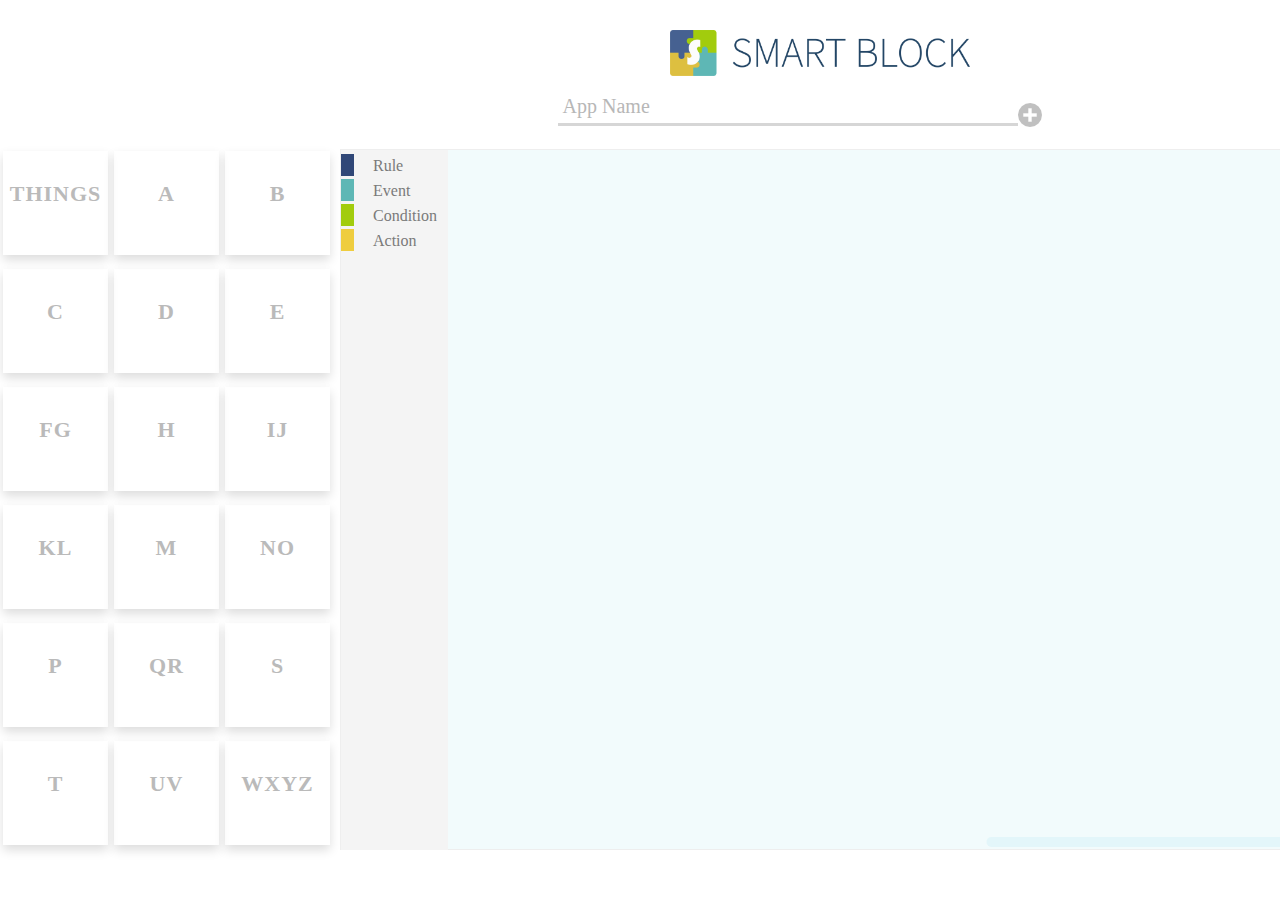
<file: app/smartblock.html>
<!DOCTYPE html>
<html>
<head>
  <meta charset="utf-8">
  <title>Smart Block for SmartThings</title>
  
  <script src='http://cdnjs.cloudflare.com/ajax/libs/jquery/2.1.3/jquery.min.js'></script>
  <script src="blockly_compressed.js"></script>
  <script src="blocks_compressed.js"></script>
  <script src="smartthings_compressed.js"></script>
  <script src="msg/js/en.js"></script>
  <script src="src/support/FileSaver.js"></script>
  <script src="src/support/button_jquery.js"></script>

  <script src="src/cap/cap.js"></script>
  <script src="src/cap/cap_helper.js"></script>
  <script src="src/cap/cap_helper_attrMap.js"></script>
  <script src="src/cap/cap_helper_commMap.js"></script>

  <script src="src/help.js"></script>

  <script src="src/codegenerate1(def+pref).js"></script>
  <script src="src/codegenerate2(predefined).js"></script>
  <script src="src/codegenerate3(handlers).js"></script>

  <script src="src/toolbox.js"></script>
  <script src="src/verification.js"></script>

  <script src="src/block/rule_definer.js"></script>
  <script src="src/block/rule_generator.js"></script>

  <script src="src/block/event.js"></script>
  <script src="src/block/event_timer.js"></script>

  <script src="src/block/condition_generator.js"></script>
  <script src="src/block/condition_device.js"></script>
  <script src="src/block/condition_definer.js"></script>

  <script src="src/block/action_list.js"></script>
  <script src="src/block/action_device.js"></script>
  <script src="src/block/action_generator.js"></script>
  <script src="src/block/action_definer.js"></script>
  <script src="src/block/action_timer.js"></script>

  <script src="src/block/_definer_helper.js"></script>


  <script src="src/block/option.js"></script>
  <script src="src/block/preference.js"></script>
  <script src="src/block/grouping.js"></script>
  <link rel="stylesheet" type="text/css" href="src/css/main.css">
  <link rel="stylesheet" href="src/highlight/styles/default.css">

  <script src="src/highlight/highlight.pack.js"></script>

<script>
	var	deviceCount = new CountMap();
	var deviceSet = new Set();
	var selected_dev = new Map();

	var attrMap = new AttributeMap(); 	
	var commMap = new CommandMap();

	var verificationMap = new VerificationMap();

	var comman_uesed = new Array;

	// cap.js에 정의된 함수 mapInit
	//   이 함수에서 모든 장치들을 목록에 등록한다.
	mapInit(); 	
	
	var Block_colour_eca = "#"+"304777"

	var Block_colour_event = "#"+"5eb7b5"
	var Block_colour_event_disconnted = "#"+"a5efee"

	var Block_colour_condition = "#"+"A2CC0D"
	var Block_colour_condition_disconnted = "#"+"ddf48b"

	var Block_colour_action = "#"+"efcd3f"
	var Block_colour_action_disconnted = "#"+"ffea93"

	var Block_colour_action = "#"+"efcd3f"
	var Block_colour_action_disconnted = "#"+"ffea93"


	var Block_colour_page = "#"+"304777"

	var Block_colour_section = "#"+"3273a0"
	var Block_colour_section_disconnted = "#"+"b0d7f2"

	var Block_colour_option = "#"+"8cd4db"
	var Block_colour_option_disconnted = "#"+"cceef2"

	var ecaList_g;
	var eca_num;


</script>
</head>

<!--
	SmartBlock의 Rule 탭의 Rule, Event, Condition, Action 카테고리
	   <block type="..."></block>
-->

<xml id="toolbox" style="display: none" >
	<category name="Rule" colour ="#304777">
		<block type="eca"></block>
		<block type="ea"></block>
		<block type="ca"></block>

		<!-- 시험삼아 e_installed 블록을 Rule 카테고리에 추가해봄 :)
		<block type="e_installed"></block>
		-->
			  
	</category>
	<category name="Event" custom="SAMRT_DEVICE_E" colour ="#5eb7b5"></category>
	<category name="Condition" custom="SAMRT_DEVICE_C" colour ="#A2CC0D"></category>
	<category name="Action" custom="SAMRT_DEVICE_A" colour ="#efcd3f"></category>
</xml>

<body onload="all()">
	<center>
		<img src="src/css/snowblock_logo_s.png" id ="logo">
	</center>
	<div id="top">
		<div id="app">  
		<div id="app_name">      
			<input type="text" id="name" required>
			<label id="label">App Name</label>
		</div>  
		<button onclick="app_info(this)" id = "app_info" title="Write specific info of SmartApp"></button>
		</div>  
	</div>
	<div>
		<div id="device_tab" >
			<script>
			document.write(device_table());
			</script>
		</div>
		<div id="box" >
			<!-- Rule 탭 화면 -->
			<div id="in_box1">
			  <div id="blocklyDiv" style="height: 701px; width: 1200px;"></div>
			</div>

			<!-- Preferences 탭 화면 -->
			<div id="in_box2">
				<div id="blocklyDiv2" style="height: 701px; width: 1200px;"></div>
			</div>

			<!-- Code 탭 화면 -->
			<div id="in_box3" style="height: 701px; width: 1200px; background: #f4f4f4;">
		
				<pre style="margin:0px;">
					<code style="padding: 0px 8px 8px 8px;" id="smartApp_code" >
				
					</code>
				</pre>

				<button id="save_but" onClick="saveCode()">SaveCode</button>
				<button id="save_block_but" onClick="saveBlock()">SaveBlock</button>
			</div>
		</div>
		<!-- Rule, Preferences, Code 탭 버튼 -->
		<div id="tab">
		  <button id="click1" onClick="click1()"><div class="tab_but">Rule<div></button>
		  <button id="click2" onClick="click2()"><div class="tab_but">Preferences<div></button>
		  <button id="click3" onClick="click3()"><div class="tab_but">Code<div></button>
		</div>
	</div>
	<div id="bottom">
		<p><a href="http://cs.sookmyung.ac.kr/~uslab/sites/index.html">Software Language Lab</a> at Sookmyung Women's University</p>
	</div>
	<input type="text" id = "author"  hidden></input>
	<input type="text" id = "namespace" hidden></input>
	<input type="textarea" id = "description" hidden></input>
	<input type="text" id = "iconUrl" hidden></input>
	<script>

	var options_workspace
	<!-- Blockly 작업 공간을 만들어 'blocklyDiv' 위치에 주입시킴 -->
	var workspace = Blockly.inject('blocklyDiv', { toolbox : toolbox, 
												   collapse : false, 
												   comments : false, 
												   disable : false, 
												   maxBlocks : Infinity, 
												   trashcan : true, 
												   horizontalLayout : false, 
												   toolboxPosition : 'start', 
												   css : true, 
												   media : 'media/',
												   rtl : false, 
												   scrollbars : true, 
												   sounds : true, 
												   oneBasedIndex : true,
												   zoom:
													 {controls: true,
													  wheel: true,
													  startScale: 1.0,
													  maxScale: 3,
													  minScale: 0.3,
													  scaleSpeed: 1.2},
											     });

	// devicesFlyoutCallback_event 콜백 함수에서 'blocklyDiv' 워크스페이스의
	// 도구 상자 - toolbox 카테고리 category 목록을 설정
	//   Blockly.devicesFlyoutCallback_event/condition/action  (toolbox.js에 정의됨)
	workspace.registerToolboxCategoryCallback('SAMRT_DEVICE_E', Blockly.devicesFlyoutCallback_event);
	workspace.registerToolboxCategoryCallback('SAMRT_DEVICE_C', Blockly.devicesFlyoutCallback_condition);
	workspace.registerToolboxCategoryCallback('SAMRT_DEVICE_A', Blockly.devicesFlyoutCallback_action);



	var demoWorkspace2; 

	function click3(){

		// Blockly.SmartThings[ ... ]에 정의한 SmartThings 코드 생성 방법으로
		// 워크스페이스에 배치된 모든 블록들을 SmartThings 코드로 변환
		var ecaList = Blockly.SmartThings.workspaceToCode(workspace);
		if(ecaList != null){
			// ecaList를 출력
			console.log("ECA list: " + JSON.stringify(ecaList));

			var result_verification = verification(ecaList);
			if(result_verification.isReliable()){
			
				var code = smartApp(ecaList);
				_("smartApp_code").textContent = code;
				hljs.highlightBlock(_("smartApp_code"));	
			
				_("in_box1").style.display = "none"
				_("in_box2").style.display = "none"
				_("in_box3").style.display = ""
				_("save_but").style.visibility  = "visible"
				_("save_block_but").style.visibility  = "visible"

			
				_("click1").style.background = "#fff"
				_("click2").style.background = "#fff"
				_("click3").style.background = "#f4f4f4"
				//countLines()

			}else{
				result_verification.alert_()
			}
		}else{

			alert("please build SmartBlock");
		}
			
	}

	// 코드 세이브 함수
	function saveCode() {
		try{
			var fileName = document.getElementById("name").value;
			if(fileName){
				var code = _("smartApp_code").textContent;
				var blob = new Blob([code], {type: "text/plain;charset=utf-8"});
				saveAs(blob, fileName+".groovy");
			}else{
				alert("plz write the App name");
			}
		}catch(e){
			alert(e);
		}
	}

	// 블록 세이브 함수
	function saveBlock() {
		try{
			var fileName = document.getElementById("name").value;
			if(fileName){
				// var block = Blockly.serialization.ISerializer.save(workspace);
				var blockArr = workspace.getAllBlocks();

				console.log(blockArr[0]);
				
				var blob = new Blob([blockArr], {type: "text/plain;charset=utf-8"});
				saveAs(blob, fileName+".block");
			}else{
				alert("plz write the App name");
			}
		}catch(e){
			alert(e);
		}
	}	

	// toolbox_pre()는 click2(), 즉 Preferences 탭을 위한 toolbox에 대한 함수.
	// 공식문서에 따르면, updateToolbox를 통해 사용가능한 블록을 변경할 수 있다고 한다.
	// 그래서 기본값이었던 Rule 탭의 toolbox에서 일부 요소를 변경하여 Sample, Preference, Option, Input 카테고리를 띄우는 것 같음!
	function click2(){

		_("in_box1").style.display = "none"
		_("in_box2").style.display = ""
		_("in_box3").style.display = "none"
		_("save_but").style.visibility  = "hidden"
		_("save_block_but").style.visibility  = "hidden"
		
		_("click1").style.background = "#f8f8f8"
		_("click2").style.background = "#f2fbfc"
		_("click3").style.background = "#f8f8f8"
		
		var toolbox = toolbox_pre();

		if(demoWorkspace2){
			demoWorkspace2.updateToolbox(toolbox);
		}else{	
			demoWorkspace2 = Blockly.inject('blocklyDiv2', {media: 'media/', toolbox: toolbox});
			Blockly.Xml.domToWorkspace(document.getElementById('blocklyDiv2'), demoWorkspace2);
		}	
	}

	function click1(){
		_("in_box1").style.display = ""
		_("in_box2").style.display = "none"
		_("in_box3").style.display = "none"
		_("save_but").style.visibility  = "hidden"
		_("save_block_but").style.visibility  = "hidden"
		
		_("click1").style.background = "#f2fbfc"
		_("click2").style.background = "#f8f8f8"
		_("click3").style.background = "#f8f8f8"
	}

	function all(){
		_("in_box1").style.display = ""
		_("in_box2").style.display = "none"
		_("in_box3").style.display = "none"

		_("click1").style.background = "#f2fbfc"
		_("click2").style.background = "#f8f8f8"
		_("click3").style.background = "#f8f8f8"
	}


	function _(x){
		return document.getElementById(x);
	}

	function sample(){
	    var sample = '  <category name="Sample">\n'

		+ '		<block type="page">'
		+ '		<field name="name"></field>'
		+'			<statement name="section">'
		+'				<block type="section"></block>'
        +'          </statement>'
        +'      </block>'

		+'      <block type="page">'
		+'        <field name="name"></field>'
		+'        <statement name="section">'
		+'          <block type="section">'
		+'            <value name="option">'
		+'              <block type="option_title">'
		+'                <field name="title">when..</field>'
		+'              </block>'
		+'            </value>'
		+'            <next>'
		+'              <block type="section">'
		+'                <value name="option">'
		+'                  <block type="option_title">'
		+'                    <field name="title">then..</field>'
		+'                  </block>'
		+'                </value>'
		+'              </block>'
		+'            </next>'
		+'            <next>'
		+'              <block type="section">'
		+'                <value name="option">'
		+'                  <block type="option_title">'
		+'                    <field name="title">if..</field>'
		+'                  </block>'
		+'                </value>'
		+'              </block>'
		+'            </next>'
		+'          </block>'
		+'        </statement>'
		+'      </block>'

		+'      <block type="page">'
		+'        <field name="name">when..</field>'
		+'        <statement name="section">'
		+'          <block type="section"></block>'
		+'        </statement>'
		+'        <next>'
		+'          <block type="page">'
		+'            <field name="name">then..</field>'
		+'            <statement name="section">'
		+'              <block type="section"></block>'
		+'            </statement>'
		+'          </block>'
		+'        </next>'
		+'        <next>'
		+'          <block type="page">'
		+'            <field name="name">if..</field>'
		+'            <statement name="section">'
		+'              <block type="section"></block>'
		+'            </statement>'
		+'          </block>'
		+'        </next>'
		+'      </block>'

		+'</category>\n';
		return sample
	}

	function preference(){
		var pre = '  <category name="Preference">\n';
		pre += '    <block type="page"> <field name="name"></field>\n  <field name="nextPage"></field>\n  </block>\n ';
		pre += '    <block type="section">'+' <field name="NAME"></field>\n ' + ' </block>\n ';
		pre += '    <block type="dynamicpage">'+' <field name="name"></field>\n ' + ' <field name="nextPage"></field>\n ' + ' </block>\n ';
		pre += '  </category>\n';
	
		return pre
	}

	function preference_option(){
		var preference_option = 
		'  <category name="option">\n'
		+'<block type="option_title"></block>\n'
		+'<block type="option_nextpage"><field name="nextPage"></field></block>\n'
		+'<block type="option_install"><field name="true">TRUE</field></block>\n'
		+'<block type="option_uninstall"> <field name="true">TRUE</field></block>\n'
		+'<block type="option_required"></block>\n'
		+'<block type="option_multiple"></block>\n'
		+'<block type="option_name"></block>\n'
		+'  </category>\n';
		return preference_option
	}
    
	function toolbox_pre(){
			
		var toolbox_pre = '<xml>\n';
		toolbox_pre += sample();
		toolbox_pre += preference();
		toolbox_pre += preference_option();

		var ecaList = Blockly.SmartThings.workspaceToCode(workspace);
		var event_block ="";
		var action_block ="";
		var condition_block ="";
		
		toolbox_pre += '  <category name="input" >\n';
		if(ecaList){
			for(i in ecaList){
				var event = ecaList[i].event;
				var actionList = ecaList[i].actionList;
				var coditionList = new Array();

				var e_devname = event.devname;
				
				//eliminate dutulicate
				var eSt_e = event_block.indexOf(e_devname);
				var aSt_e = action_block.indexOf(e_devname);
				var cSt_e = condition_block.indexOf(e_devname);

				if(eSt_e == -1 && aSt_e == -1 && cSt_e == -1){
					pre_block(e_devname, Block_colour_event)
					event_block += '    <block type="input '+e_devname+'">'+ ' </block> \n';
				}


				condition_input(ecaList[i].condition, coditionList);

				for(c in coditionList){
					var c_devname = coditionList[c].devname
					if(c_devname){
						var eSt_a = event_block.indexOf(c_devname);
						var aSt_a = action_block.indexOf(c_devname);
						var cSt_e = condition_block.indexOf(c_devname);
						if(eSt_a == -1 && aSt_a == -1 && cSt_e == -1){
							pre_block(c_devname, Block_colour_condition)
							condition_block += '    <block type="input '+c_devname+'">'+ ' </block> \n';
						}
					}
				}

				for(a in actionList){
					var a_devname = actionList[a].devname
					if(a_devname){
						var eSt_a = event_block.indexOf(a_devname);
						var aSt_a = action_block.indexOf(a_devname);
						var cSt_e = condition_block.indexOf(a_devname);
						if(eSt_a == -1 && aSt_a == -1 && cSt_e == -1){
							pre_block(a_devname, Block_colour_action)
							action_block += '    <block type="input '+a_devname+'">'+ ' </block> \n';
						}
					}
				}
			}
		}

		toolbox_pre += event_block + condition_block + action_block;
		toolbox_pre += '  </category>\n';
		toolbox_pre += '</xml>\n';

		return toolbox_pre;

	}

	var db;
    function createDB(){
        db = window.openDatabase("myDB","1.0", "Things", 1024*1024);
    }
      
    function createTable(){
        db.transaction(function(tx){
          tx.executeSql("create table Things(device)");
        });
    }
    function insertData(device){
        db.transaction(function(tx){
          tx.executeSql("insert into Things values(?)",[device]);
        });
    }
      
    function deleteData(device){
        db.transaction(function(tx){
          tx.executeSql("delete into Things values(?)",[device]);
        });
    }
    function selectData(){
        db.transaction(function(tx){
          tx.executeSql("select * from Things",[],
            
            function(tx,result){            
              for(var i = 0; i < result.rows.length; i++){
                var row = result.rows.item(i);
				var device = row['device']

              }            
                                   
            });
            
        });
    }
            


  </script>
</body>
</html>
</file>
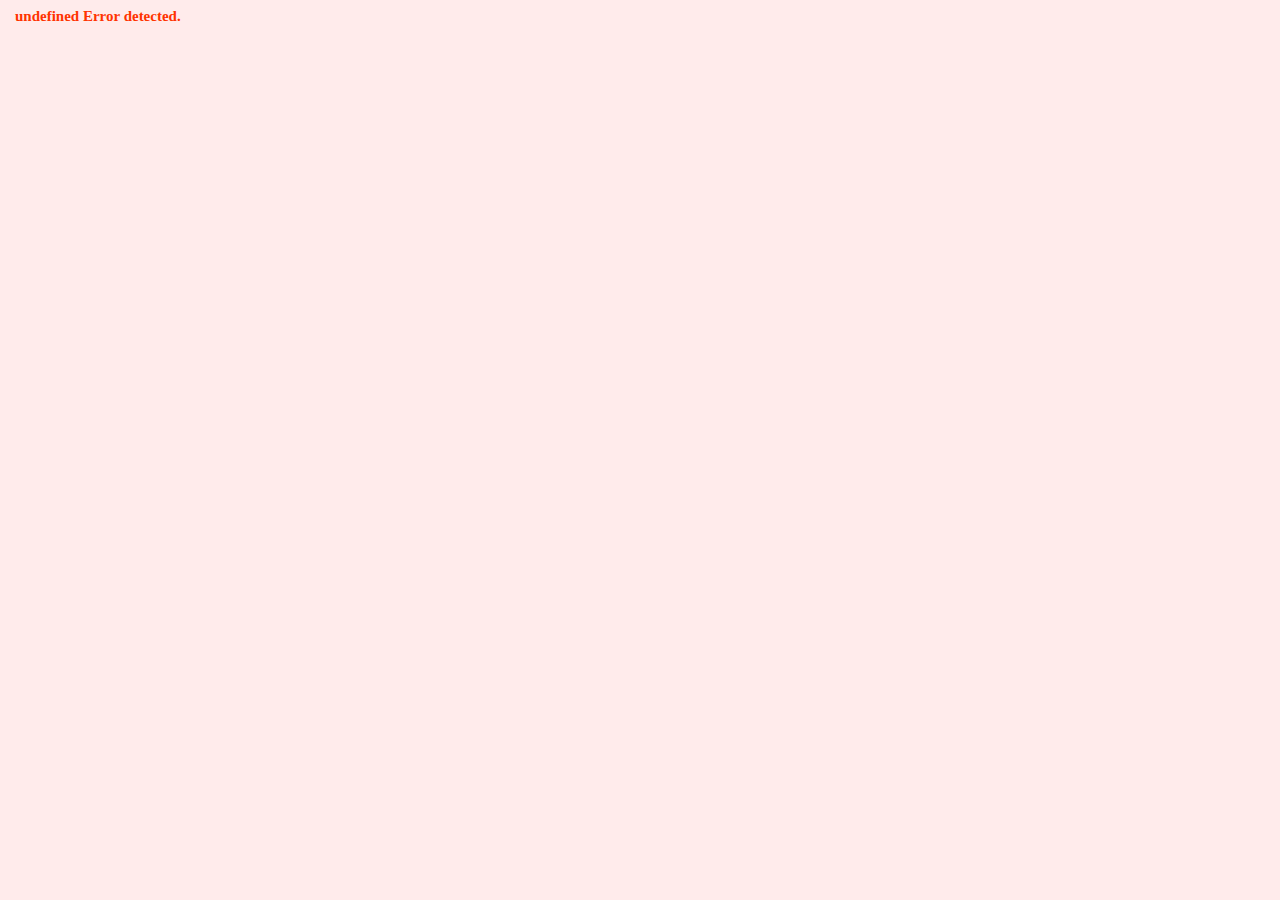
<file: app/src/support/alert_verification.html>
<!DOCTYPE html>
<html lang="en">
<head>
	<title>Verificiation</title>
	<meta charset="UTF-8">
<!--===============================================================================================-->
	<link rel="stylesheet" type="text/css" href="./alert_info.css">
<!--===============================================================================================-->
</head>
<body>


	<div>
		<p class="title" id ="error"></p>
		<p class="subtitle" id ="inconsistencyErrorTitle"></p>
		<p class="message" id ="inconsistencyErrorMessage"><br></p>
		<p class="subtitle" id ="redundancyErrorTitle"></p>
		<p class="message" id ="redundancyErrorMessage"><br></p>
		<p class="subtitle" id ="circularityErrorTitle"></p>
		<p class="message" id ="circularityErrorMessage"><br></p>
		<p class="message" id ="circularityErrorMessage2"><br></p>
	</div>


<script type="text/javascript">
 
function _GET(search) {
	var obj = {};
	var uri = decodeURI(search);
		uri = uri.slice(1,uri.length);

	var param = uri.split('&');
	
	for (var i = 0; i < param.length; i++) {
		var devide = param[i].split('=');
		obj[devide[0]] = devide[1];
	}

	return obj;
}

window.onload = function () {
	var search = window.location.search;
	var getData =  _GET(search);
	var circularityError = getData.CircularityError
	var inconsistencyError = getData.InconsistencyError
	var redundancyError = getData.RedundancyError
	var numError = getData.numError
	
	if(numError > 1)
		_("error").innerHTML = numError+" Errors detected."
	else
		_("error").innerHTML = numError+" Error detected."

	if(circularityError){
		_("circularityErrorTitle").innerHTML = "Circularity Error"
		var array = circularityError.split("frist rule will repeat"); 
		_("circularityErrorMessage").innerHTML = array[0]
		_("circularityErrorMessage2").innerHTML = "Frist rule"+array[1]+" will repeat"
	}else{
		_("circularityErrorMessage").innerHTML = ""
		_("circularityErrorMessage2").innerHTML = ""
	}
	if(inconsistencyError){	
		_("inconsistencyErrorTitle").innerHTML = "Inconsistency Error"
		_("inconsistencyErrorMessage").innerHTML = inconsistencyError.replace("*op*", "vs")
	}else
		_("inconsistencyErrorMessage").innerHTML = ""
	if(redundancyError){
		_("redundancyErrorTitle").innerHTML = "Redundancy Error"
		_("redundancyErrorMessage").innerHTML = redundancyError.replace("*op*", "==")
	}else
		_("redundancyErrorMessage").innerHTML = ""
}


function _(x){ return document.getElementById(x); }
</script>
</body>
</html>
</file>
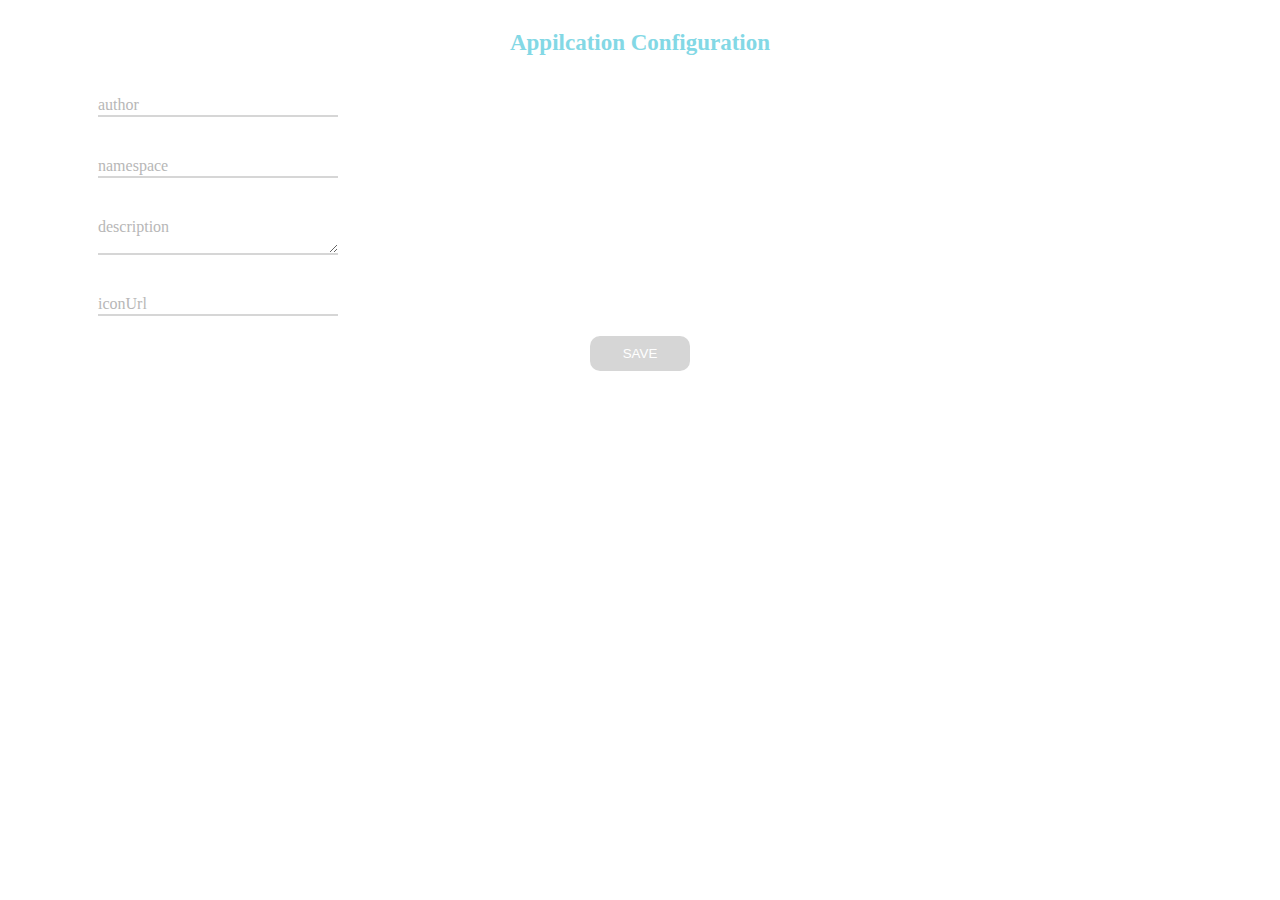
<file: app/src/support/app_info.html>
<!DOCTYPE html>
<html lang="en">
<head>
	<title>Appilcation Configuration</title>
	<meta charset="UTF-8">
<!--===============================================================================================-->
	<link rel="stylesheet" type="text/css" href="./app_info.css">
<!--===============================================================================================-->
</head>
<body>

	<h1>
		Appilcation Configuration
	</h1>

	<div id = "main">
		<div class = "set">
			<input type="text" id="author" required>
			<label>author</label>
		</div>

		<div class = "set">
			<input type="text" id="namespace" required>
			<label>namespace</label>
		</div>
		<div class = "set">
			<textarea id="description" required></textarea>
			<label>description</label>
		</div>
		
		<div class = "set">
			<input type="url" id="iconUrl" required>
			<label>iconUrl</label>
		</div>
	</div>
	<button class="btn" onClick = "save_info()">
		<span>
			Save
		</span>
	</button>


<!-- Global site tag (gtag.js) - Google Analytics -->
<script async src="https://www.googletagmanager.com/gtag/js?id=UA-23581568-13"></script>
<script>

  function save_info(){
	  try{
			opener.document.getElementById("author").value = document.getElementById("author").value
			opener.document.getElementById("namespace").value = document.getElementById("namespace").value
			opener.document.getElementById("iconUrl").value = document.getElementById("iconUrl").value

		  window.close()
	  }catch(e){
		alert(e);
	  }
  }
</script>

</body>
</html>
</file>
<file: app/src/css/main.css>
body {
	width: 1640px;
	font-family: NotoSansCJKkr-Thin;
	margin: 0 auto ;
}
button{
	outline: none;
	border: none;
}

#logo{
	width:300px;
	margin-bottom: 10px;
	margin-top: 30px;
}
/*app_name in top */
	#top{
		margin-bottom: 20px;
	}
	#app{
		margin: 0px 0px 0px 34%;
		display:flex; 
	    width:535px;
	}
	#app_info{
		margin: 13px 0px 0px 0px;
		background: url(plus.png) no-repeat;
		border: none;
		width: 26px;
		height: 26px;
		cursor: pointer;
	}
	#app_name { 
	  position:relative; 
	}
	#name {
      font-family: NotoSansCJKkr-Thin;
	  color: #aaaaaa;
	  font-size:21px;
	  padding:5px 5px 3px 5px;
	  display:block;
	  width:450px;
	  border:none;
	  border-bottom: 3px solid #d6d6d6;
	}
	#name:focus 		
	{ outline:none; }

	#name:focus ~ label, #name:valid ~ label{
	  color:#606060;
	  font-size:20px;
	  font-weight:normal;
	  left:-110px;
	}

	#label {
      font-family: NotoSansCJKkr-Thin;
	  color:#b7b7b7; 
	  font-size:20px;
	  font-weight:normal;
	  position:absolute;
	  pointer-events:none;
	  left:5px;
	  top:5px;
	  transition:0.2s ease all; 
	  -moz-transition:0.2s ease all; 
	  -webkit-transition:0.2s ease all;
	}

/*left bar */
#device_tab {
  float:left; 
  width: 335px;
  height:700px;
  margin-right: 5px;
}
.share-btn {
  font-family: NotoSansCJKkr-Thin;
  float:left; 
  width: 105px;
  height: 104px;
  margin: 2px 3px 12px 3px; 
  text-align: center;
  cursor: pointer;
  box-shadow: 0 5px 10px #ddd;
  overflow: hidden;
}
.share-btn:hover{
  background: radial-gradient(#b4e7ef,  #fff,  #fff);
  transition: opacity 0.3s ease-out;
}
.share-btn:hover p{
  color: #83d8e5;
}
.share-btn .cta {
  color: #bababa;
  margin: 30px 0 0 0;
  text-transform: uppercase;
  font-size: 22px;
  letter-spacing: 1px;
  transition: all 0.6s ease-in-out;
}
.share-btn .close {
  cursor: pointer;
  float:right; 
  width: 24px;
  height: 24px;
  margin-right: 10px;
  border: none;
  opacity: 0;
  transform: rotate(-45deg);
  transform-origin: center center;
  background: url(close.png) no-repeat;
  transition: all 0.2s cubic-bezier(0.3, 0, 0, 1.3);
}
.share-btn .social { 
  overflow: hidden;
  list-style-type: none;
  margin: 50px 10px 0 10px;
  transition: all 10s ease-in-out;
}
.share-btn .social button {
	float:left; 
	width: 130px;
	height: 50px;
	background-color: #fff;
	margin: 0px 5px 5px 5px; 
	text-align: center;
	cursor: pointer;
	box-shadow: 0 5px 10px #eee;
	overflow: hidden;
	font-size: 80%;
	transform: scale(0.7) translateX(10px) translateY(-10px);
	transition: all 0.25s ease-in-out;
	opacity: 0; 
	outline: none;
	border: none;
}
.share-btn .social button:hover {
	background: #B0E6EE;
}
.share-btn .social button:active {
	background: #9CE0EA;
}
.clicked {
  width: 330px;
  height:700px;  
  cursor: auto;
  background: #fff;
}
.share-btn.clicked{
	position: fixed;
	top: 140px;
	background: #fff;
	box-shadow: 0 5px 10px #cccccc;
	overflow-y:auto;
}
.share-btn.clicked .cta {
  left: 40px;
  top: 30px;
  transform: translateX(0) translateY(0);
  color: #9CE0EA;
}
.share-btn.clicked .close {
  opacity: 1;
  transform: rotate(0deg);
}
.share-btn.clicked .social button {
  transform: scale(1) translateX(0) translateY(0);
  opacity: 1;
	outline: none;
}

#setting_things_open{
   width: 24px;
   height:24px;  
	position: absolute; 
	bottom: 0; 
	right:0;  
	background: url(setting.png) no-repeat;
	box-shadow:none;
}
#device_setting{
	position: fixed;
	top: 140px;
	width: 340px;
	height:700px;  
	background: #fff;
	overflow: auto;
}

#device_setting p{
  color: #bababa;
  text-transform: uppercase;
  text-align: center;
  font-size: 22px;
  letter-spacing: 1px;
  
}
#setting_close{
	width:24px;
	height:24px;  
	position: absolute; 
	margin: 0px 8px 0;
	right:0;  
	background: url(close.png) no-repeat;
	cursor: pointer;	
}
.setting_list{
    margin: 30px 10px 5px 10px; 
	position: absolute; 
	overflow-y:auto;

}
.setting_list button {
   float:left; 
	margin: 5px 3px 5px 3px; 
	width: 140px;
	height: 50px;
	background-color: #fff;
	text-align: center;
	cursor: pointer;
	box-shadow: 0 5px 10px #eee;
	overflow: hidden;
	font-size: 80%;
 }
.setting_list button:hover {
	background: #eee;
}
.setting_list button:active {
	background: #ddd;
}

.setting_list::-webkit-scrollbar {
	background-color: #f4f4f4;
}
.setting_list::-webkit-scrollbar-track {
      background-color: #f4f4f4;
} /* the new scrollbar will have a flat appearance with the set background color */
 
.setting_list::-webkit-scrollbar-thumb {
      background-color: rgba(192,192,192,0.3); 
	border-radius: 10px;
} /* this will style the thumb, ignoring the track */

.setting_list::-webkit-scrollbar-button {
      background-color: #f4f4f4;
} /* optionally, you can style the top and the bottom buttons (left and right for horizontal bars) */

.setting_list::-webkit-scrollbar-corner {
      background-color: #f4f4f4;
} /*


/*main  f2fbfc  */
#box{
	position:relative;
	float:left;
}
.blocklyMainBackground { 
  fill: #f2fbfc !important; 
  stroke: #eee;
  stroke-width: 2px;
} 
.blocklyToolboxDiv {
    background-color: #F4F4F4;    
	border-top: 1px solid #eee;
	border-left: 1px solid #eee;
	border-bottom: 1px solid #eee;
    color: #7a7a7a;
}
.blocklyFlyoutBackground {
    fill: #c1ebf2;
    fill-opacity: .4;
}

.blocklyTreeSelected .blocklyTreeLabel {
    color: #7a7a7a;
 }
.blocklyTreeRow:not(.blocklyTreeSelected):hover {
   background-color: #f2fbfc;
}
.blocklyScrollbarHandle {
    fill: #DFF5F9;
    fill-opacity: .8;
}
.blocklyScrollbarBackground:hover+.blocklyScrollbarHandle,
  .blocklyScrollbarHandle:hover {
    fill: #D7F2F7;
    fill-opacity: .8;
 }

#save_but{
	visibility: hidden;
	position:absolute;
	top:10px;
	left:1100px;
	font-family: NotoSansCJKkr-Thin;
	width: 80px;
	height: 30px;
	text-align: center;
	cursor: pointer;
    color: #999;
    background-color: #fff;
	border:none;
    box-shadow: 0 3px 5px #ddd;
	outline: none;
	transition: all 0.25s ease-in-out;
}
#save_but:hover{
    background-color: #eee;

}
#save_block_but{
	visibility: hidden;
	position:absolute;
	top:50px;
	left:1100px;
	font-family: NotoSansCJKkr-Thin;
	width: 80px;
	height: 30px;
	text-align: center;
	cursor: pointer;
    color: #999;
    background-color: #fff;
	border:none;
    box-shadow: 0 3px 5px #ddd;
	outline: none;
	transition: all 0.25s ease-in-out;
}
#save_block_but:hover{
    background-color: #eee;

}
#smartApp_code{
	position:absolute;
width: 1180px;
}

.groovy{
	overflow: auto;
	height: 678px;
	width: 979px;
}
.groovy::-webkit-scrollbar {
	width: 10px;
	background-color: #f4f4f4;
}
.groovy::-webkit-scrollbar-track {
      background-color: #f4f4f4;
} /* the new scrollbar will have a flat appearance with the set background color */
 
.groovy::-webkit-scrollbar-thumb {
      background-color: rgba(192,192,192,0.3); 
	border-radius: 10px;
} /* this will style the thumb, ignoring the track */

.groovy::-webkit-scrollbar-button {
      background-color: #f4f4f4;
} /* optionally, you can style the top and the bottom buttons (left and right for horizontal bars) */

.groovy::-webkit-scrollbar-corner {
      background-color: #f4f4f4;
} 





/*right bar */
#tab {
	position: relative; 
	float: left;
	margin-left: -1px;
    background-color: #f2fbfc;
	border-top: 1px solid #eee;
	border-right: 1px solid #eee;
	border-bottom: 1px solid #eee;
	height: 699px;
	width: 80px;
}
#tab button {
	color: #7a7a7a;
    background-color: #f2fbfc;
    font-family: NotoSansCJKkr-Thin;
	cursor: pointer;
	font-size: 17px;
	height: 233px;
	width: 80px;
	border: none;
	outline: none;
	transition: 0.3s;

}
.tab_but{
	transform: rotate(90deg); 

}
/*mark in bottom */
#bottom{
	float:right;
	color:#999;
	font-size:13px; 
}
a{
	color:#999;
}
</file>
<file: app/src/highlight/styles/default.css>
/*

Original highlight.js style (c) Ivan Sagalaev <maniac@softwaremaniacs.org>

*/

.hljs {
  display: block;
  overflow-x: auto;
  padding: 0.5em;
  background: #f4f4f4;
}


/* Base color: saturation 0; */

.hljs,
.hljs-subst {
  color: #444;
}

.hljs-comment {
  color: #888888;
}

.hljs-keyword,
.hljs-attribute,
.hljs-selector-tag,
.hljs-meta-keyword,
.hljs-doctag,
.hljs-name {
  font-weight: bold;
}


/* User color: hue: 0 */

.hljs-type,
.hljs-string,
.hljs-number,
.hljs-selector-id,
.hljs-selector-class,
.hljs-quote,
.hljs-template-tag,
.hljs-deletion {
  color: #880000;
}

.hljs-title,
.hljs-section {
  color: #880000;
  font-weight: bold;
}

.hljs-regexp,
.hljs-symbol,
.hljs-variable,
.hljs-template-variable,
.hljs-link,
.hljs-selector-attr,
.hljs-selector-pseudo {
  color: #BC6060;
}


/* Language color: hue: 90; */

.hljs-literal {
  color: #78A960;
}

.hljs-built_in,
.hljs-bullet,
.hljs-code,
.hljs-addition {
  color: #397300;
}


/* Meta color: hue: 200 */

.hljs-meta {
  color: #1f7199;
}

.hljs-meta-string {
  color: #4d99bf;
}


/* Misc effects */

.hljs-emphasis {
  font-style: italic;
}

.hljs-strong {
  font-weight: bold;
}
</file>
<file: app/src/support/alert_info.css>
body{
	margin:8px 15px 2px 15px;
	background-color:#ffebeb
}

.title{
	margin:5px 0 0 0;
	font-size:15px;
	font-weight:bold;
	color: #ff3300;  
}

.subtitle{
	margin:5px 0 0 10px;
	font-size:15px;
	font-weight:bold;
	color: #ff3300;  
}

.message{
	margin:0 0 0 25px;
	font-size:15px;
	font-weight:normal;
	color: #ff3300;  
}
</file>
<file: app/src/support/app_info.css>
h1{
	text-align:center;
	font-size:23px;
	color: #83d8e5;  
	margin:30px 0 15px 0;
}
h3{
	text-align:center;
	color: #83d8e5;  
	margin:10px 0 5px 0;
}
#main{
	margin:30px 0px 20px 90px;
	font-size:16px;
}
.set { 
  position:relative; 
  margin: 35px 0px 10px 0px;
}
textarea {
  font-family: NotoSansCJKkr-Thin;
  color: #aaaaaa;
  padding:5px 5px 3px 5px;
  display:block;
  width:230px;
  border:none;
  border-bottom: 2px solid #d6d6d6;
}
textarea:focus 		
{ outline:none; }

textarea:focus ~ label, textarea:valid ~ label{
  color:#606060;
  font-size:19px;
  font-weight:normal;
  top:-20px;
}
input {
  font-family: NotoSansCJKkr-Thin;
  color: #aaaaaa;
  padding:5px 5px 3px 5px;
  display:block;
  width:230px;
  border:none;
  border-bottom: 2px solid #d6d6d6;
}
input:focus 		
{ outline:none; }

input:focus ~ label, input:valid ~ label{
  color:#606060;
  font-size:19px;
  font-weight:normal;
  top:-20px;
}
label {
  font-family: NotoSansCJKkr-Thin;
  color:#b7b7b7; 
  font-weight:normal;
  position:absolute;
  pointer-events:none;
  left:px;
  top:5px;
  transition:0.2s ease all; 
  -moz-transition:0.2s ease all; 
  -webkit-transition:0.2s ease all;
}

.btn {
	margin: 0 auto;
  display: -webkit-box;
  display: -webkit-flex;
  display: -moz-box;
  display: -ms-flexbox;
  display: flex;

  justify-content: center;
  align-items: center;
  padding: 0 20px;
  min-width: 100px;
  height: 35px;
  background-color: transparent;
  border:none;
  border-radius: 10px;

  color: #fff;
  line-height: 1.2;
  text-transform: uppercase;

  -webkit-transition: all 0.4s;
  -o-transition: all 0.4s;
  -moz-transition: all 0.4s;
  transition: all 0.4s;
  position: relative;
  z-index: 1;
}

.btn::before {
  content: "";
  display: block;
  position: absolute;
  z-index: -1;

  width: 100%;
  height: 100%;
  top: 0;
  left: 50%;

  -webkit-transform: translateX(-50%);
  -moz-transform: translateX(-50%);
  -ms-transform: translateX(-50%);
  -o-transform: translateX(-50%);
  transform: translateX(-50%);
  border:none;

  border-radius: 10px;
  background-color: #d6d6d6;
  pointer-events: none;
  
  -webkit-transition: all 0.4s;
  -o-transition: all 0.4s;
  -moz-transition: all 0.4s;
  transition: all 0.4s;
}

.btn:hover:before {
  background-color: #d6d6d6;
  width: calc(100% + 20px);
}
</file>
